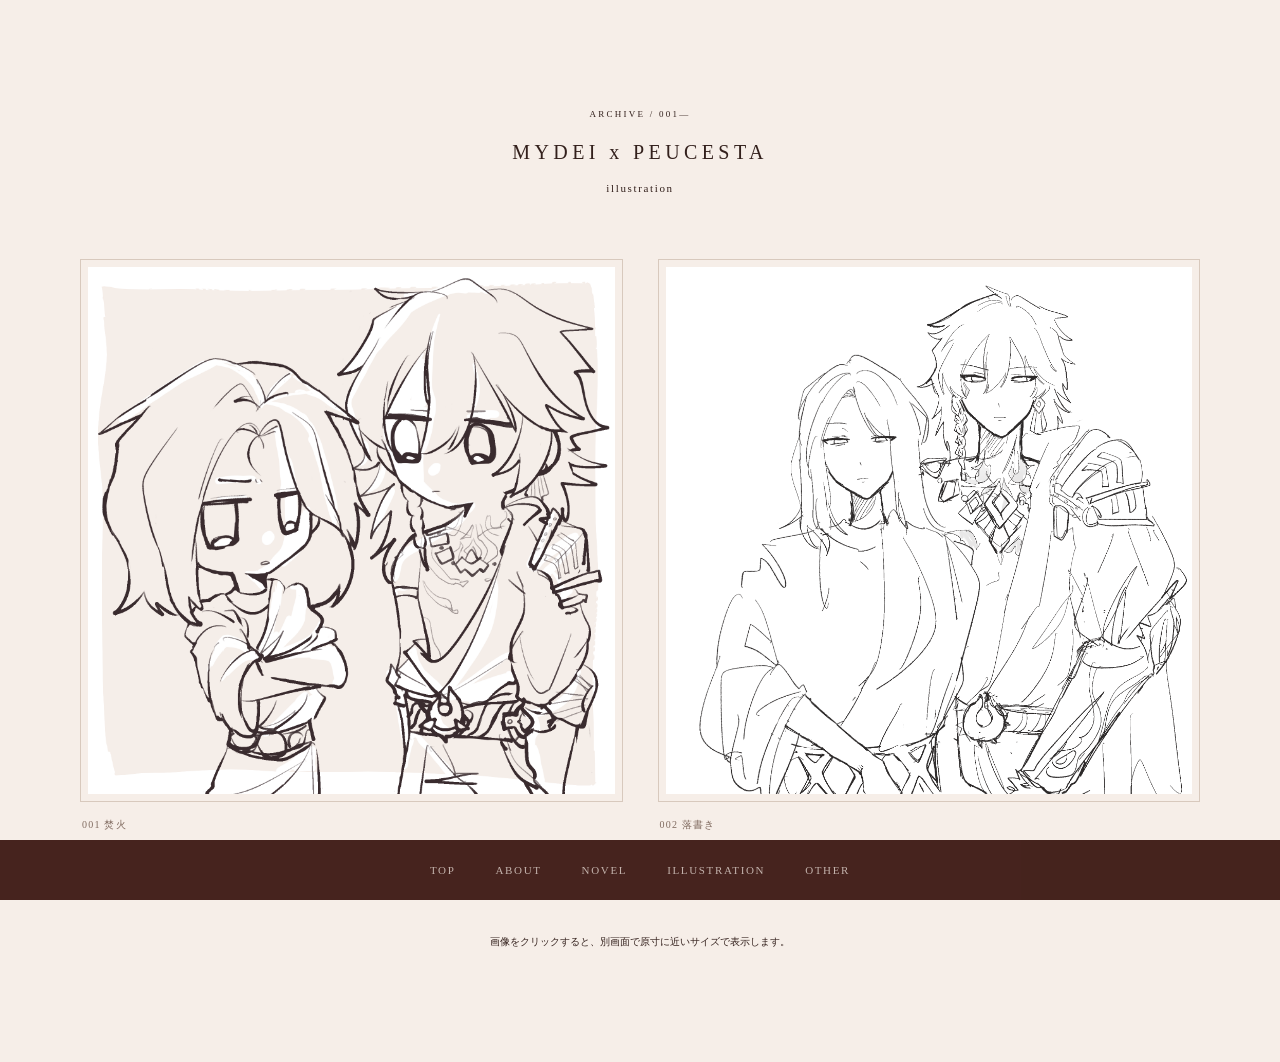
<file: illustration.html>
<!DOCTYPE html>
<html lang="ja">

<head>
    <meta charset="UTF-8">
    <title>ILLUSTRATION</title>
    <link rel="stylesheet" href="style.css">
</head>

<body>

<main class="gallery">

    <header class="gallery-header">
        <p class="gallery-subtitle">ARCHIVE / 001—</p>
        <h1>MYDEI x PEUCESTA</h1>
        <p class="gallery-description"> illustration</p>
    </header>

    <section class="gallery-grid">

        <figure class="artwork">
            <a href="images/illust001.png" target="_blank">
                <img src="images/illust001.png" alt="イラスト001">
            </a>
            <figcaption>
                <span>001</span>
                <span>焚火</span>
            </figcaption>
        </figure>

        <figure class="artwork">
            <a href="images/illust002.png" target="_blank">
                <img src="images/illust002.png" alt="イラスト002">
            </a>
            <figcaption>
                <span>002</span>
                <span>落書き</span>
            </figcaption>
        </figure>


    </section>

    <p class="gallery-note">画像をクリックすると、別画面で原寸に近いサイズで表示します。</p>


</main>

</body>

<nav class="global-menu">
    <a href="index.html">TOP</a>
    <a href="about.html">ABOUT</a>
    <a href="text.html">NOVEL</a>
    <a href="illustration.html">ILLUSTRATION</a>
    <a href="log.html">OTHER</a>
</nav>

</html>
</file>
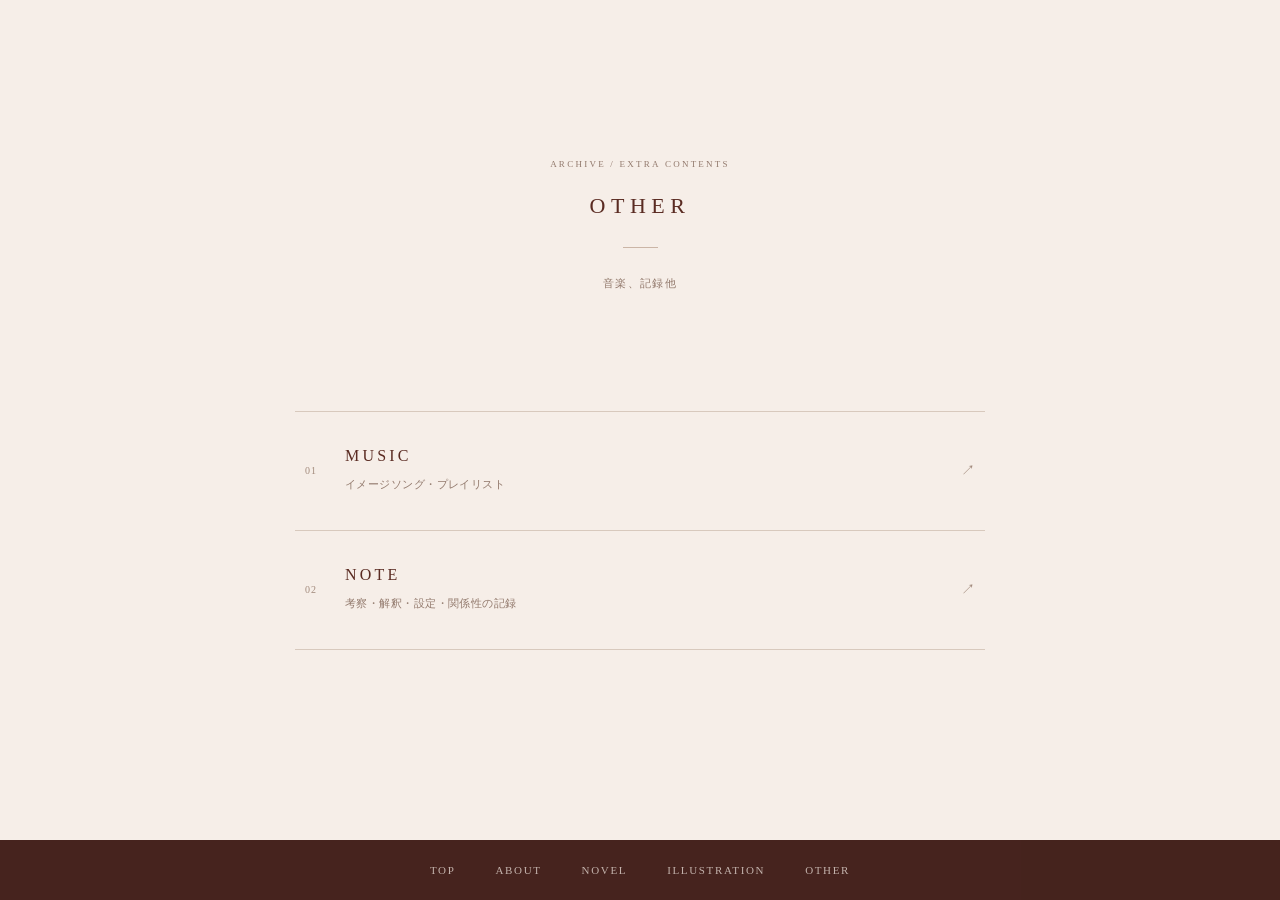
<file: log.html>
<!DOCTYPE html>
<html lang="ja">

<head>
    <meta charset="UTF-8">
    <meta name="viewport" content="width=device-width, initial-scale=1.0">
    <title>OTHER</title>
    <link rel="stylesheet" href="style.css">
</head>

<body>

<main class="other-page">

    <header class="other-header">
        <p class="other-subtitle">ARCHIVE / EXTRA CONTENTS</p>
        <h1>OTHER</h1>
        <div class="other-line"></div>
        <p class="other-description">
            音楽、記録他
        </p>
    </header>

    <section class="other-list">

        <a href="music.html" class="other-item">
            <span class="other-number">01</span>

            <div class="other-info">
                <h2>MUSIC</h2>
                <p>イメージソング・プレイリスト</p>
            </div>

            <span class="other-arrow">↗</span>
        </a>

        <a href="note.html" class="other-item">
            <span class="other-number">02</span>

            <div class="other-info">
                <h2>NOTE</h2>
                <p>考察・解釈・設定・関係性の記録</p>
            </div>

            <span class="other-arrow">↗</span>
        </a>

    </section>

<nav class="global-menu">
    <a href="index.html">TOP</a>
    <a href="about.html">ABOUT</a>
    <a href="text.html">NOVEL</a>
    <a href="illustration.html">ILLUSTRATION</a>
    <a href="log.html">OTHER</a>
</nav>


</main>

</body>
</html>
</file>
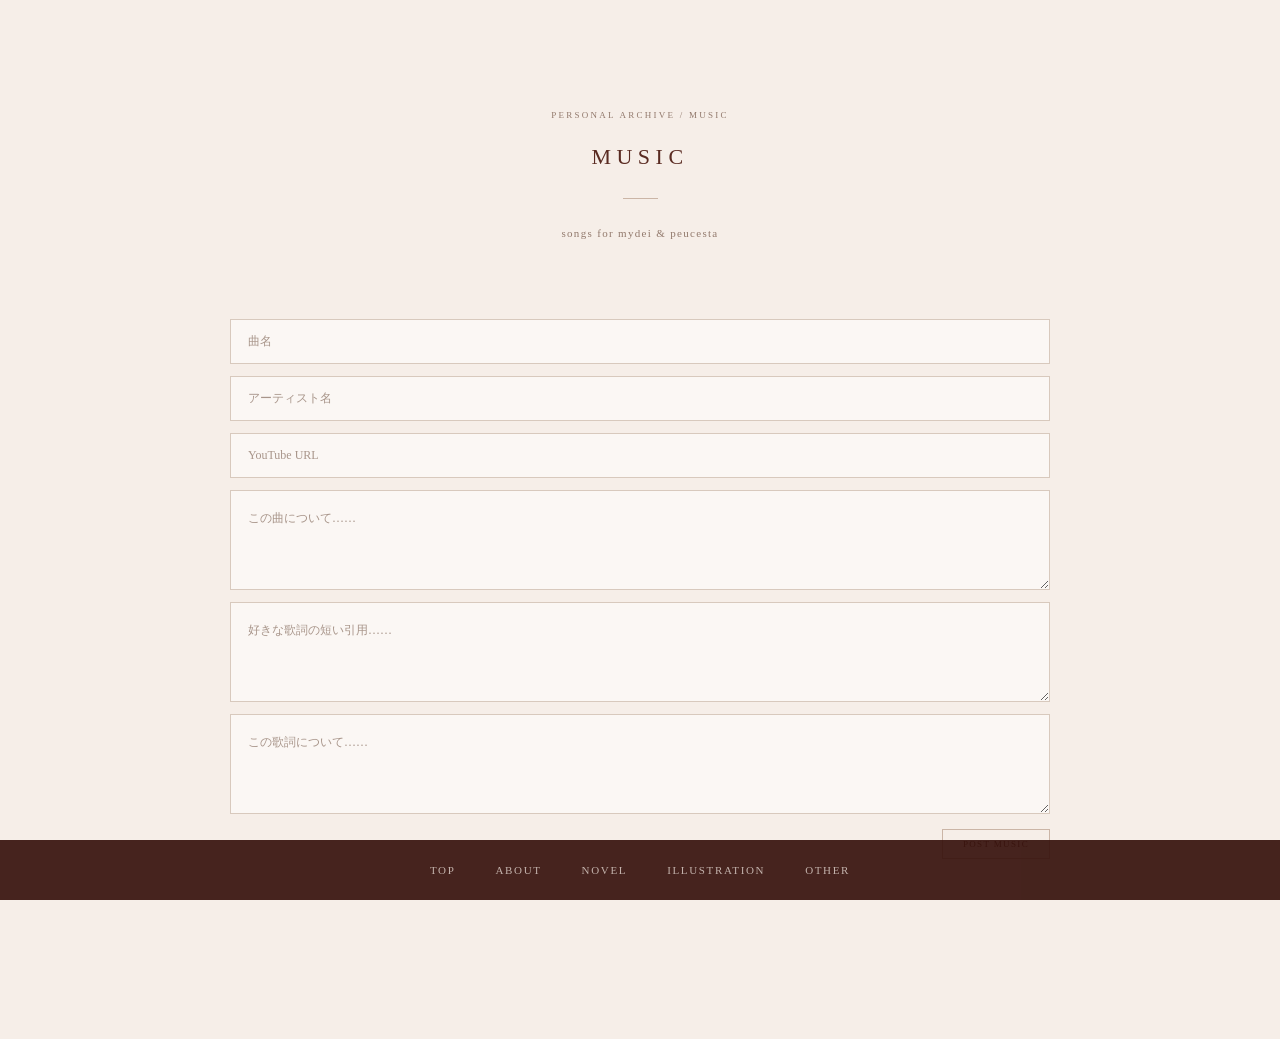
<file: music.html>
<!DOCTYPE html>
<html lang="ja">

<head>
    <meta charset="UTF-8">
    <meta name="viewport" content="width=device-width, initial-scale=1.0">
    <title>MUSIC</title>
    <link rel="stylesheet" href="style.css">
</head>

<body>

<main class="music-page">

    <header class="music-header">

        <p class="music-subtitle">
            PERSONAL ARCHIVE / MUSIC
        </p>

        <h1>MUSIC</h1>

        <div class="music-line"></div>

        <p class="music-description">
            songs for mydei & peucesta
        </p>

    </header>


    <!-- =====================
         曲の投稿フォーム
    ====================== -->

    <section class="music-form">

        <input
            type="text"
            id="musicTitle"
            placeholder="曲名"
        >

        <input
            type="text"
            id="musicArtist"
            placeholder="アーティスト名"
        >

        <input
            type="text"
            id="musicUrl"
            placeholder="YouTube URL"
        >

        <textarea
            id="musicComment"
            placeholder="この曲について……"
        ></textarea>

        <textarea
            id="musicLyric"
            placeholder="好きな歌詞の短い引用……"
        ></textarea>

        <textarea
            id="musicLyricComment"
            placeholder="この歌詞について……"
        ></textarea>

        <button type="button" onclick="addMusic()">
            POST MUSIC
        </button>

    </section>


    <!-- =====================
         曲一覧
    ====================== -->

    <section id="musicList" class="music-list">
    </section>


    <!-- 下部リンク -->

    <nav class="global-menu">
    <a href="index.html">TOP</a>
    <a href="about.html">ABOUT</a>
    <a href="text.html">NOVEL</a>
    <a href="illustration.html">ILLUSTRATION</a>
    <a href="log.html">OTHER</a>
</nav>

</main>


<script>

/* =========================
   YouTube IDを取得
========================= */

function getYoutubeId(url) {

    const match = url.match(
        /(?:youtube\.com\/watch\?v=|youtu\.be\/)([^&?/]+)/
    );

    if (match) {
        return match[1];
    }

    return "";
}


/* =========================
   曲を追加
========================= */

function addMusic() {

    const title =
        document.getElementById("musicTitle").value.trim();

    const artist =
        document.getElementById("musicArtist").value.trim();

    const url =
        document.getElementById("musicUrl").value.trim();

    const comment =
        document.getElementById("musicComment").value.trim();

    const lyric =
        document.getElementById("musicLyric").value.trim();

    const lyricComment =
        document.getElementById("musicLyricComment").value.trim();


    // 曲名とURLがない場合は投稿しない

    if (title === "" || url === "") {
        return;
    }


    const youtubeId = getYoutubeId(url);


    const musics =
        JSON.parse(localStorage.getItem("myMusic")) || [];


    musics.unshift({

        title: title,

        artist: artist,

        url: url,

        youtubeId: youtubeId,

        comment: comment,

        lyric: lyric,

        lyricComment: lyricComment

    });


    localStorage.setItem(
        "myMusic",
        JSON.stringify(musics)
    );


    // 入力欄を空にする

    document.getElementById("musicTitle").value = "";

    document.getElementById("musicArtist").value = "";

    document.getElementById("musicUrl").value = "";

    document.getElementById("musicComment").value = "";

    document.getElementById("musicLyric").value = "";

    document.getElementById("musicLyricComment").value = "";


    displayMusic();

}


/* =========================
   曲を表示
========================= */

function displayMusic() {

    const list =
        document.getElementById("musicList");


    const musics =
        JSON.parse(localStorage.getItem("myMusic")) || [];


    list.innerHTML = "";


    musics.forEach((music, index) => {

        const article =
            document.createElement("article");

        article.className = "music-entry";


        const number =
            String(musics.length - index).padStart(3, "0");


        let cover = "";


        if (music.youtubeId) {

            cover = `
                <a
                    class="music-cover"
                    href="${music.url}"
                    target="_blank"
                    rel="noopener noreferrer"
                >

                    <img
                        src="https://img.youtube.com/vi/${music.youtubeId}/hqdefault.jpg"
                        alt="${music.title}"
                    >

                    <span class="music-play">
                        LISTEN ↗
                    </span>

                </a>
            `;

        }


        article.innerHTML = `

            <p class="music-number">
                MUSIC / ${number}
            </p>

            ${cover}

            <div class="music-details">

                <p class="music-category">
                    IMAGE SONG
                </p>

                <h2>
                    ${music.title}
                </h2>

                <p class="music-artist">
                    ${music.artist}
                </p>

                <p class="music-impression">
                    ${music.comment.replace(/\n/g, "<br>")}
                </p>


                ${
                    music.lyric
                    ? `
                    <div class="lyric-box">

                        <p class="lyric-label">
                            LYRIC / QUOTE
                        </p>

                        <blockquote class="lyric-quote">
                            ${music.lyric.replace(/\n/g, "<br>")}
                        </blockquote>

                        <p class="lyric-comment">
                            ${music.lyricComment.replace(/\n/g, "<br>")}
                        </p>

                    </div>
                    `
                    : ""
                }


                <a
                    class="music-listen"
                    href="${music.url}"
                    target="_blank"
                    rel="noopener noreferrer"
                >
                    WATCH ON YOUTUBE ↗
                </a>

	<button
            class="music-delete"
            onclick="deleteMusic(${index})">
            DELETE
        </button>

            </div>

        `;


        list.appendChild(article);

    });

}


/* 曲を削除 */

function deleteMusic(index) {

    const musics =
        JSON.parse(localStorage.getItem("myMusic")) || [];

    musics.splice(index, 1);

    localStorage.setItem(
        "myMusic",
        JSON.stringify(musics)
    );

    displayMusic();
}



/* ページを開いたとき */

displayMusic();

</script>

</body>
</html>
</file>
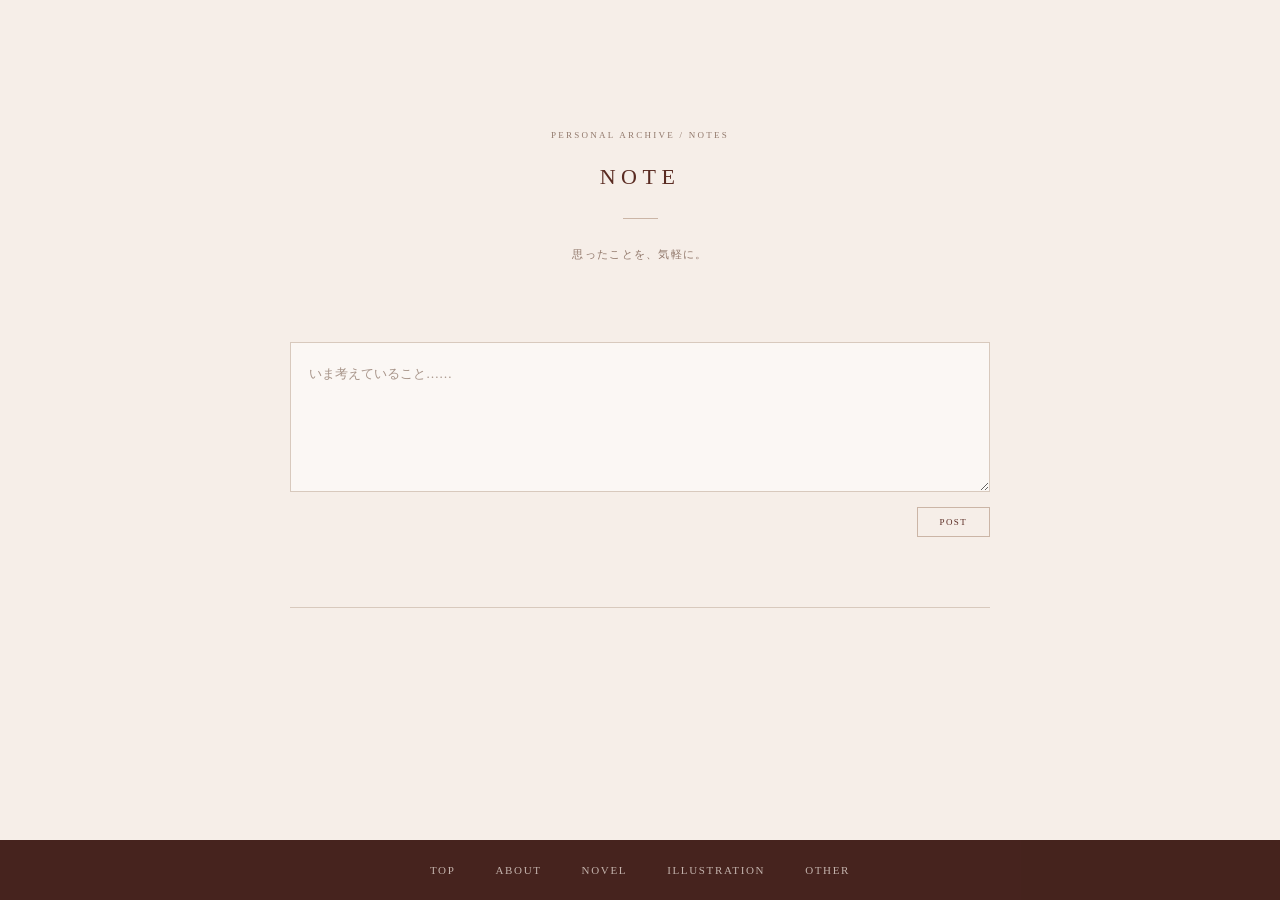
<file: note.html>
<!DOCTYPE html>
<html lang="ja">

<head>
    <meta charset="UTF-8">
    <meta name="viewport" content="width=device-width, initial-scale=1.0">
    <title>NOTE</title>
    <link rel="stylesheet" href="style.css">
</head>

<body>

<main class="note-page">

    <header class="note-header">

        <p class="note-subtitle">
            PERSONAL ARCHIVE / NOTES
        </p>

        <h1>NOTE</h1>

        <div class="note-line"></div>

        <p class="note-description">
            思ったことを、気軽に。
        </p>

    </header>


    <!-- 投稿フォーム -->

    <section class="note-form">

        <textarea
            id="noteInput"
            placeholder="いま考えていること……"
        ></textarea>

        <button type="button" onclick="addNote()">
            POST
        </button>

    </section>


    <!-- 投稿一覧 -->

    <section id="noteList" class="note-list">
    </section>


    <!-- 下部メニュー -->

    <nav class="global-menu">
    <a href="index.html">TOP</a>
    <a href="about.html">ABOUT</a>
    <a href="text.html">NOVEL</a>
    <a href="illustration.html">ILLUSTRATION</a>
    <a href="log.html">OTHER</a>
</nav>


</main>


<script>

function addNote() {

    const input = document.getElementById("noteInput");

    const text = input.value.trim();

    // 空欄なら投稿しない
    if (text === "") {
        return;
    }


    // 保存されている投稿を取得
    const notes =
        JSON.parse(localStorage.getItem("myNotes")) || [];


    // 今日の日付
    const now = new Date();

    const date =
        now.getFullYear() + "." +
        String(now.getMonth() + 1).padStart(2, "0") + "." +
        String(now.getDate()).padStart(2, "0");


    // 新しい投稿を一番上に追加
    notes.unshift({

        date: date,

        text: text

    });


    // 保存
    localStorage.setItem(
        "myNotes",
        JSON.stringify(notes)
    );


    // 入力欄を空にする
    input.value = "";


    // 投稿を表示
    displayNotes();

}


function displayNotes() {

    const list =
        document.getElementById("noteList");

    const notes =
        JSON.parse(localStorage.getItem("myNotes")) || [];

    list.innerHTML = "";

    notes.forEach((note, index) => {

        const article =
            document.createElement("article");

        article.className = "note-post";

        article.innerHTML = `
            <div class="note-post-date">
                ${note.date}
            </div>

            <div class="note-post-text">
                ${note.text.replace(/\n/g, "<br>")}
            </div>

            <button
                class="note-delete"
                onclick="deleteNote(${index})">
                DELETE
            </button>
        `;

        list.appendChild(article);

    });

}

// ページを開いたときに保存済み投稿を表示
displayNotes();

function deleteNote(index) {

    const notes =
        JSON.parse(localStorage.getItem("myNotes")) || [];

    notes.splice(index, 1);

    localStorage.setItem(
        "myNotes",
        JSON.stringify(notes)
    );

    displayNotes();
}

</script>

</body>
</html>
</file>
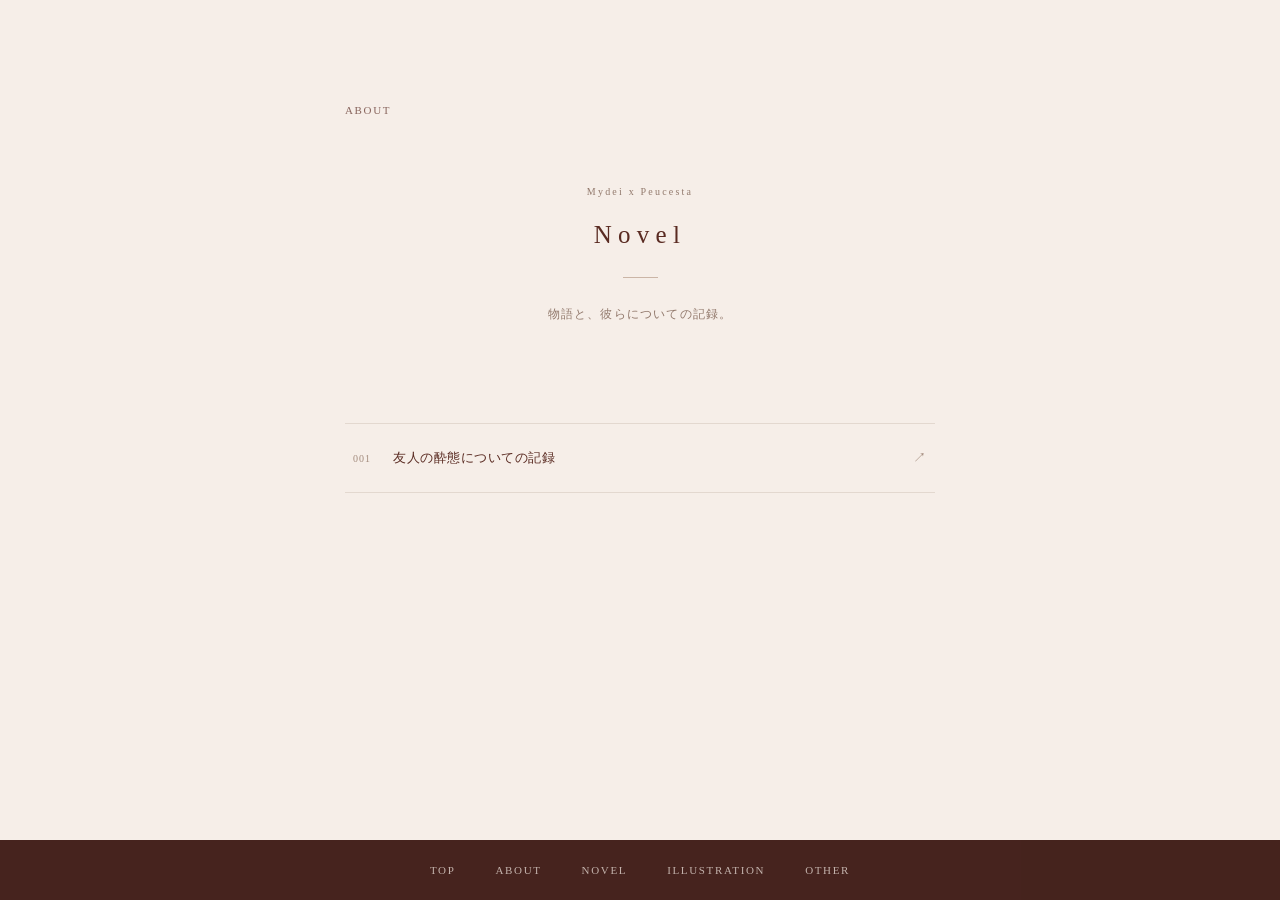
<file: text.html>
<!DOCTYPE html>
<html lang="ja">

<head>
<main class="text-list">

    <a href="about.html" class="page-link">ABOUT</a>
    <meta charset="UTF-8">
    <title>NOVEL</title>
    <link rel="stylesheet" href="style.css">
</head>

<body>


<header class="text-header">

    <p class="text-kicker">Mydei x Peucesta</p>

    <h1>Novel</h1>

    <div class="text-line"></div>

    <p class="text-description">
        物語と、彼らについての記録。
    </p>

</header>

<ul class="text-works">

    <li>
        <a href="texts/001.html" class="work-link">
            <span class="work-number">001</span>

            <span class="work-title">
                友人の酔態についての記録
            </span>

            <span class="work-arrow">↗</span>
        </a>
    </li>

</ul>


</body>

<nav class="global-menu">
    <a href="index.html">TOP</a>
    <a href="about.html">ABOUT</a>
    <a href="text.html">NOVEL</a>
    <a href="illustration.html">ILLUSTRATION</a>
    <a href="log.html">OTHER</a>
</nav>

</html>
</file>
<file: style.css>
/* =========================
   全体
========================= */

* {
    box-sizing: border-box;
}

html,
body {
    margin: 0;
    padding: 0;
}

body {
    color: #33201c;
    background: #f6eee8;
    font-family: "Yu Mincho", "Hiragino Mincho ProN", serif;
}


/* =========================
   TOP PAGE
========================= */

.home {
    width: 100vw;
    height: 100vh;

    position: relative;

    display: flex;
    justify-content: center;
    align-items: center;

    background: #913A24;

    overflow: hidden;
}


/* 中央のイラスト */

.main-image {
    width: min(500px, 70vw);
    max-height: 75vh;

    object-fit: contain;

    display: block;
}


/* =========================
   TOP 下から出てくるメニュー
========================= */

.menu {
    position: fixed;

    left: 0;
    bottom: 0;

    width: 100%;

    padding: 30px;

    display: flex;
    justify-content: center;
    gap: 60px;

    background: rgba(55, 18, 12, 0.92);

    transform: translateY(100%);

    transition: transform 0.5s ease;

    z-index: 100;
}


/* マウスを画面下に持っていくと表示 */

body:hover .menu {
    transform: translateY(0);
}


/* メニューの文字 */

.menu a {
    color: #f8eee8;

    text-decoration: none;

    font-family: Arial, sans-serif;
    font-size: 11px;

    letter-spacing: 0.2em;

    opacity: 0.75;

    transition: opacity 0.2s ease;
}


/* マウスを乗せた項目 */

.menu a:hover {
    opacity: 1;
}


/* =========================
   TEXT 一覧ページ
========================= */

.text-list {
    max-width: 650px;
    margin: 0 auto;
    padding: 100px 30px 140px;
}


/* ABOUTへのリンク */

.text-list > .page-link {
    display: inline-block;
    margin-bottom: 70px;

    font-size: 11px;
    letter-spacing: 0.15em;

    color: #5a2b22;
    text-decoration: none;

    opacity: 0.7;
}


/* ページタイトル */

.text-list h1 {
    text-align: center;

    font-size: 24px;
    font-weight: normal;

    letter-spacing: 0.15em;

    margin: 0 0 100px;
}


/* 作品一覧 */

.text-list ul {
    list-style: none;

    margin: 0;
    padding: 0;
}

.text-list li {
    margin-bottom: 30px;
}

.text-list li a {
    color: #5a2b22;

    text-decoration: none;

    font-size: 14px;
    letter-spacing: 0.04em;

    transition: opacity 0.2s ease;
}

.text-list a:hover {
    opacity: 0.5;
}


/* 小説本文の改行 */

.novel-text {
    white-space: pre-wrap;
}


/* TEXT header */

.text-header {
    text-align: center;
    margin-bottom: 100px;
}

.text-kicker {
    margin: 0 0 24px;

    color: #92796c;

    font-size: 10px;
    letter-spacing: 0.22em;
}

.text-header h1 {
    margin: 0;

    font-size: 25px;
    font-weight: normal;

    letter-spacing: 0.25em;

    color: #5a2b22;
}

.text-line {
    width: 35px;
    height: 1px;

    background: #cbb5a6;

    margin: 28px auto;
}

.text-description {
    text-align: center;

    font-size: 12px;
    letter-spacing: 0.1em;

    color: #92796c;
}


/* Works list */

.text-works {
    list-style: none;

    margin: 0;
    padding: 0;
}

.text-works li {
    border-bottom: 1px solid #e3d8cf;
}

.text-works li:first-child {
    border-top: 1px solid #e3d8cf;
}

.work-link {
    display: flex;
    align-items: center;

    gap: 22px;

    padding: 25px 8px;

    color: #5a2b22;
    text-decoration: none;

    transition: opacity 0.25s ease;
}

.work-number {
    font-size: 10px;
    letter-spacing: 0.1em;

    color: #a28a7c;
}

.work-title {
    flex: 1;

    font-size: 13px;
    letter-spacing: 0.04em;
}

.work-arrow {
    font-size: 13px;

    color: #a28a7c;

    transition: transform 0.25s ease;
}

.work-link:hover {
    opacity: 0.65;
}

.work-link:hover .work-arrow {
    transform: translate(3px, -3px);
}


/* =========================
   ABOUT
========================= */

.about {
    max-width: 680px;

    margin: 0 auto;

    padding: 140px 30px;
}

.about h1 {
    text-align: center;

    font-size: 24px;
    font-weight: normal;

    letter-spacing: 0.15em;

    margin: 0 0 100px;
}

.about-text {
    max-width: 500px;

    margin: 0 auto;

    text-align: center;

    font-size: 15px;
    line-height: 2.4;

    letter-spacing: 0.03em;

    white-space: pre-wrap;
}

.about-menu {
    margin-top: 100px;

    display: flex;
    justify-content: center;

    gap: 50px;
}

.about-menu a {
    color: #5a2b22;

    text-decoration: none;

    font-size: 12px;
    letter-spacing: 0.15em;

    opacity: 0.7;

    transition: opacity 0.2s ease;
}

.about-menu a:hover {
    opacity: 1;
}


/* =========================
   各メニュー選択ボタン
========================= */

.global-menu {
    position: fixed;

    bottom: 0;
    left: 0;

    width: 100%;

    padding: 24px 20px;

    display: flex;
    justify-content: center;

    gap: 40px;

    background: rgba(55, 18, 12, 0.92);

    z-index: 100;
}

.global-menu a {
    color: #f8eee8;

    text-decoration: none;

    font-size: 11px;

    letter-spacing: 0.15em;

    opacity: 0.7;

    transition: opacity 0.2s ease;
}

.global-menu a:hover {
    opacity: 1;
}


/* =========================
   小説・テキスト本文
========================= */

.novel {
    max-width: 680px;

    margin: 0 auto;

    padding: 140px 30px;
}

.novel h1 {
    text-align: center;

    font-size: 24px;
    font-weight: normal;

    letter-spacing: 0.15em;

    margin: 0 0 100px;
}


/* 本文 */

.novel-text {
    font-size: 15px;

    line-height: 2.4;

    letter-spacing: 0.03em;

    white-space: pre-wrap;
}


/* =========================
   一覧から概要に行くボタン
========================= */

.page-link {
    display: inline-block;

    margin-bottom: 60px;

    color: #5a2b22;

    text-decoration: none;

    font-size: 12px;

    letter-spacing: 0.1em;

    opacity: 0.7;
}

.page-link:hover {
    opacity: 1;
}


/* =========================
   本文から一覧戻るボタン
========================= */

.back {
    display: inline-block;

    margin-bottom: 80px;

    color: #5a2b22;

    text-decoration: none;

    font-size: 12px;

    letter-spacing: 0.1em;

    opacity: 0.7;

    transition: opacity 0.2s ease;
}

.back:hover {
    opacity: 1;
}


/* =========================
   ILLUSTRATION
========================= */

.gallery {
    width: 100%;
    max-width: 1200px;

    margin: 0 auto;

    padding: 100px 40px;

    box-sizing: border-box;
}


/* タイトル周り */

.gallery-header {
    text-align: center;

    margin: 0 auto 65px;
}

.gallery-subtitle {
    font-size: 9px;

    letter-spacing: 0.25em;

    margin-bottom: 22px;
}

.gallery-header h1 {
    font-size: 20px;

    letter-spacing: 0.22em;

    font-weight: normal;
}

.gallery-description {
    margin-top: 18px;

    font-size: 11px;

    letter-spacing: 0.15em;
}


/* 作品一覧 */

.gallery-grid {
    display: grid;

    grid-template-columns: repeat(2, minmax(0, 1fr));

    gap: 65px 35px;

    width: 100%;
}

.artwork {
    min-width: 0;

    margin: 0;
}


/* 細いフレーム */

.artwork a {
    display: block;

    padding: 7px;

    border: 1px solid #d8c9bd;

    background: transparent;

    overflow: hidden;
}

.artwork img {
    display: block;

    width: 100%;
    height: auto;

    transition: opacity 0.35s ease;
}

.artwork a:hover img {
    opacity: 0.75;
}


/* キャプション */

.artwork figcaption {
    padding: 16px 2px 0;

    font-size: 10px;

    letter-spacing: 0.12em;

    color: #806b60;
}


/* 説明文 */

.gallery-note {
    margin-top: 100px;

    font-size: 10px;

    text-align: center;

    line-height: 2;
}


/* 下部ナビゲーション */

.gallery-links {
    display: flex;

    justify-content: center;

    flex-wrap: wrap;

    margin-top: 80px;

    padding-top: 25px;

    border-top: 1px solid #e2d8d0;

    gap: 40px;
}


/* =========================
   OTHER
========================= */

.other-page {
    max-width: 760px;

    margin: 0 auto;

    padding: 150px 35px 100px;
}

.other-header {
    text-align: center;

    margin-bottom: 120px;
}

.other-subtitle {
    color: #92796c;

    font-size: 9px;

    letter-spacing: 0.25em;

    margin-bottom: 24px;
}

.other-header h1 {
    color: #5a2b22;

    font-size: 22px;

    font-weight: normal;

    letter-spacing: 0.25em;

    margin: 0;
}

.other-line {
    width: 35px;
    height: 1px;

    background: #cbb5a6;

    margin: 28px auto;
}

.other-description {
    color: #92796c;

    font-size: 11px;

    letter-spacing: 0.12em;
}

.other-list {
    border-top: 1px solid #d8c9bd;
}

.other-item {
    display: flex;

    align-items: center;

    gap: 28px;

    padding: 35px 10px;

    border-bottom: 1px solid #d8c9bd;

    color: #5a2b22;

    text-decoration: none;

    transition: opacity 0.25s ease;
}

.other-item:hover {
    opacity: 0.6;
}

.other-number {
    color: #a28a7c;

    font-size: 10px;

    letter-spacing: 0.1em;
}

.other-info {
    flex: 1;

    min-width: 0;
}

.other-info h2 {
    font-size: 16px;

    font-weight: normal;

    letter-spacing: 0.2em;

    margin: 0 0 10px;
}

.other-info p {
    color: #92796c;

    font-size: 11px;

    letter-spacing: 0.04em;

    margin: 0;

    line-height: 1.8;
}

.other-arrow {
    color: #a28a7c;

    font-size: 14px;

    transition: transform 0.25s ease;
}

.other-item:hover .other-arrow {
    transform: translate(3px, -3px);
}

.other-links {
    display: flex;

    justify-content: center;

    flex-wrap: wrap;

    gap: 35px;

    margin-top: 100px;

    padding-top: 28px;

    border-top: 1px solid #d8c9bd;
}

.other-links a {
    color: #5a2b22;

    font-size: 10px;

    letter-spacing: 0.12em;

    text-decoration: none;

    opacity: 0.7;
}

.other-links a:hover {
    opacity: 1;
}


/* =========================
   MUSIC
========================= */

.music-page {
    width: 100%;

    max-width: 900px;

    margin: 0 auto;

    padding: 110px 40px 100px;

    box-sizing: border-box;
}


/* HEADER */

.music-header {
    text-align: center;

    margin-bottom: 80px;
}

.music-subtitle {
    margin: 0 0 24px;

    color: #92796c;

    font-size: 9px;

    letter-spacing: 0.25em;
}

.music-header h1 {
    margin: 0;

    color: #5a2b22;

    font-size: 22px;

    font-weight: normal;

    letter-spacing: 0.25em;
}

.music-line {
    width: 35px;
    height: 1px;

    margin: 28px auto;

    background: #cbb5a6;
}

.music-description {
    margin: 0;

    color: #92796c;

    font-size: 11px;

    letter-spacing: 0.12em;
}


/* 投稿フォーム */

.music-form {
    width: 100%;

    margin-bottom: 80px;
}


/* 入力欄 */

.music-form input,
.music-form textarea {
    display: block;

    width: 100%;

    box-sizing: border-box;

    margin-bottom: 12px;

    padding: 15px 17px;

    border: 1px solid #d8c9bd;

    border-radius: 0;

    background: #fbf7f4;

    color: #5a2b22;

    font-family: inherit;

    font-size: 12px;

    outline: none;
}

.music-form input {
    height: 45px;
}

.music-form textarea {
    min-height: 100px;

    line-height: 2;

    resize: vertical;
}

.music-form input:focus,
.music-form textarea:focus {
    border-color: #a99589;
}

.music-form input::placeholder,
.music-form textarea::placeholder {
    color: #a8958a;
}


/* POST MUSIC */

.music-form button {
    display: block;

    margin: 15px 0 0 auto;

    padding: 9px 20px;

    border: 1px solid #cbb5a6;

    border-radius: 0;

    background: transparent;

    color: #5a2b22;

    font-family: inherit;

    font-size: 9px;

    letter-spacing: 0.15em;

    cursor: pointer;

    transition:
        opacity 0.2s ease,
        background 0.2s ease;
}

.music-form button:hover {
    opacity: 0.6;

    background: #f1e8e2;
}


/* 曲一覧 */

.music-list {
    display: flex;

    flex-direction: column;

    gap: 90px;
}


/* 曲 */

.music-entry {
    width: 100%;

    border-top: 1px solid #d8c9bd;

    padding-top: 28px;
}

.music-number {
    margin: 0 0 18px;

    color: #a28a7c;

    font-size: 9px;

    letter-spacing: 0.2em;
}


/* YouTube画像 */

.music-cover {
    display: block;

    position: relative;

    width: 100%;

    aspect-ratio: 16 / 9;

    overflow: hidden;

    box-sizing: border-box;

    padding: 6px;

    border: 1px solid #d8c9bd;
}

.music-cover img {
    display: block;

    width: 100%;
    height: 100%;

    object-fit: cover;

    transition: opacity 0.3s ease;
}

.music-cover:hover img {
    opacity: 0.75;
}

.music-play {
    position: absolute;

    right: 16px;
    bottom: 16px;

    padding: 9px 13px;

    background: rgba(246, 238, 232, 0.92);

    color: #5a2b22;

    font-size: 9px;

    letter-spacing: 0.12em;
}


/* 曲情報 */

.music-details {
    padding: 25px 8px 0;

    min-width: 0;
}

.music-category {
    margin: 0 0 12px;

    color: #a28a7c;

    font-size: 9px;

    letter-spacing: 0.2em;
}

.music-details h2 {
    margin: 0 0 8px;

    color: #5a2b22;

    font-size: 19px;

    font-weight: normal;

    letter-spacing: 0.08em;

    overflow-wrap: anywhere;
}

.music-artist {
    margin: 0 0 25px;

    color: #92796c;

    font-size: 11px;

    letter-spacing: 0.05em;

    overflow-wrap: anywhere;
}

.music-impression {
    max-width: 650px;

    margin: 0 0 30px;

    color: #5a2b22;

    font-size: 12px;

    line-height: 2.4;

    overflow-wrap: anywhere;
}


/* 歌詞 */

.lyric-box {
    margin: 30px 0;

    padding: 5px 0 5px 22px;

    border-left: 1px solid #cbb5a6;

    min-width: 0;
}

.lyric-label {
    margin: 0 0 18px;

    color: #a28a7c;

    font-size: 9px;

    letter-spacing: 0.2em;
}

.lyric-quote {
    margin: 0 0 18px;

    color: #5a2b22;

    font-family: serif;

    font-size: 15px;

    line-height: 2;

    overflow-wrap: anywhere;
}

.lyric-comment {
    margin: 0;

    color: #806b60;

    font-size: 11px;

    line-height: 2.2;

    overflow-wrap: anywhere;
}


/* YouTubeリンク */

.music-listen {
    display: inline-block;

    max-width: 100%;

    padding-bottom: 7px;

    border-bottom: 1px solid #cbb5a6;

    color: #5a2b22;

    font-size: 9px;

    letter-spacing: 0.15em;

    text-decoration: none;

    overflow-wrap: anywhere;
}

.music-listen:hover {
    opacity: 0.6;
}


/* 削除 */

.music-delete {
    display: block;

    margin-top: 20px;

    padding: 5px 0;

    border: none;

    border-bottom: 1px solid #d8c9bd;

    background: transparent;

    color: #a28a7c;

    font-family: inherit;

    font-size: 8px;

    letter-spacing: 0.12em;

    cursor: pointer;

    opacity: 0.6;
}

.music-delete:hover {
    opacity: 1;
}


/* 下部リンク */

.music-links {
    display: flex;

    justify-content: center;

    flex-wrap: wrap;

    gap: 35px;

    margin-top: 110px;

    padding-top: 28px;

    border-top: 1px solid #e2d8d0;
}

.music-links a {
    color: #5a2b22;

    font-size: 10px;

    letter-spacing: 0.12em;

    text-decoration: none;

    opacity: 0.7;
}

.music-links a:hover {
    opacity: 1;
}


/* =========================
   NOTE
========================= */

.note-page {
    width: 100%;

    max-width: 780px;

    margin: 0 auto;

    padding: 130px 40px 100px;

    box-sizing: border-box;
}


/* NOTE HEADER */

.note-header {
    text-align: center;

    margin-bottom: 80px;
}

.note-subtitle {
    margin: 0 0 24px;

    color: #92796c;

    font-size: 9px;

    letter-spacing: 0.25em;
}

.note-header h1 {
    margin: 0;

    color: #5a2b22;

    font-size: 22px;

    font-weight: normal;

    letter-spacing: 0.25em;
}

.note-line {
    width: 35px;
    height: 1px;

    margin: 28px auto;

    background: #cbb5a6;
}

.note-description {
    margin: 0;

    color: #92796c;

    font-size: 11px;

    letter-spacing: 0.12em;
}


/* POST FORM */

.note-form {
    width: 100%;

    margin-bottom: 70px;
}


/* 入力欄 */

.note-form textarea {
    display: block;

    width: 100%;

    min-height: 150px;

    box-sizing: border-box;

    padding: 18px;

    border: 1px solid #d8c9bd;

    border-radius: 0;

    background: #fbf7f4;

    color: #5a2b22;

    font-family: inherit;

    font-size: 13px;

    line-height: 2;

    resize: vertical;

    outline: none;

    transition: border-color 0.2s ease;
}

.note-form textarea:focus {
    border-color: #a99589;
}

.note-form textarea::placeholder {
    color: #a8958a;
}


/* POSTボタン */

.note-form button {
    display: block;

    margin: 15px 0 0 auto;

    padding: 9px 22px;

    border: 1px solid #cbb5a6;

    border-radius: 0;

    background: transparent;

    color: #5a2b22;

    font-family: inherit;

    font-size: 9px;

    letter-spacing: 0.15em;

    cursor: pointer;

    transition:
        opacity 0.2s ease,
        background 0.2s ease;
}

.note-form button:hover {
    opacity: 0.6;

    background: #f1e8e2;
}


/* POST LIST */

.note-list {
    width: 100%;

    border-top: 1px solid #d8c9bd;
}


/* POST */

.note-post {
    width: 100%;

    box-sizing: border-box;

    padding: 32px 10px 38px;

    border-bottom: 1px solid #d8c9bd;
}


/* 日付 */

.note-post-date {
    margin: 0 0 18px;

    color: #a28a7c;

    font-size: 9px;

    letter-spacing: 0.15em;
}


/* 本文 */

.note-post-text {
    margin: 0;

    color: #5a2b22;

    font-size: 13px;

    line-height: 2.4;

    letter-spacing: 0.03em;

    word-break: break-word;
}


/* 削除 */

.note-delete {
    margin-top: 20px;

    padding: 5px 0;

    border: none;

    border-bottom: 1px solid #d8c9bd;

    background: transparent;

    color: #a28a7c;

    font-family: inherit;

    font-size: 8px;

    letter-spacing: 0.12em;

    cursor: pointer;

    opacity: 0.6;
}

.note-delete:hover {
    opacity: 1;
}


/* 下部リンク */

.note-links {
    display: flex;

    justify-content: center;

    align-items: center;

    flex-wrap: wrap;

    gap: 35px;

    margin-top: 100px;

    padding-top: 28px;

    border-top: 1px solid #e2d8d0;
}

.note-links a {
    color: #5a2b22;

    font-size: 10px;

    letter-spacing: 0.12em;

    text-decoration: none;

    opacity: 0.7;

    transition: opacity 0.2s ease;
}

.note-links a:hover {
    opacity: 1;
}


/* =========================
   スマートフォン
========================= */

@media (max-width: 600px) {


    /* -------------------------
       TOP
    ------------------------- */

    .main-image {
        width: 80vw;

        max-height: 65vh;
    }

    .menu {
        gap: 18px;

        padding: 20px 12px;

        flex-wrap: wrap;
    }

    .menu a {
        font-size: 9px;

        letter-spacing: 0.12em;
    }


    /* -------------------------
       TEXT
    ------------------------- */

    .text-list {
        padding: 80px 20px 120px;
    }

    .text-header {
        margin-bottom: 70px;
    }

    .text-header h1 {
        font-size: 22px;
    }

    .text-description {
        font-size: 10px;
    }

    .work-link {
        gap: 14px;

        padding: 22px 4px;
    }

    .work-title {
        font-size: 12px;

        line-height: 1.8;

        overflow-wrap: anywhere;
    }

    .work-arrow {
        flex-shrink: 0;
    }


    /* -------------------------
       ABOUT
    ------------------------- */

    .about {
        padding: 100px 22px 100px;
    }

    .about h1 {
        font-size: 21px;

        margin-bottom: 70px;
    }

    .about-text {
        font-size: 13px;

        line-height: 2.5;
    }

    .about-menu {
        gap: 25px;

        flex-wrap: wrap;
    }


    /* -------------------------
       GLOBAL MENU
    ------------------------- */

    .global-menu {
        padding: 15px 12px;

        gap: 14px 18px;

        flex-wrap: wrap;

        line-height: 1.2;
    }

    .global-menu a {
        font-size: 9px;

        letter-spacing: 0.1em;

        white-space: nowrap;
    }


    /* -------------------------
       NOVEL
    ------------------------- */

    .novel {
        padding: 90px 22px 100px;
    }

    .novel h1 {
        font-size: 21px;

        margin-bottom: 70px;
    }

    .novel-text {
        font-size: 14px;

        line-height: 2.3;

        overflow-wrap: anywhere;
    }


    /* -------------------------
       ILLUSTRATION
    ------------------------- */

    .gallery {
        padding: 75px 22px 90px;
    }

    .gallery-header {
        margin-bottom: 60px;
    }

    .gallery-header h1 {
        font-size: 18px;

        line-height: 1.7;

        overflow-wrap: anywhere;
    }

    .gallery-grid {
        grid-template-columns: 1fr;

        gap: 45px;
    }

    .gallery-links {
        gap: 22px;

        margin-top: 70px;
    }


    /* -------------------------
       OTHER
    ------------------------- */

    .other-page {
        padding: 100px 22px 90px;
    }

    .other-header {
        margin-bottom: 80px;
    }

    .other-header h1 {
        font-size: 21px;
    }

    .other-item {
        gap: 16px;

        padding: 28px 4px;
    }

    .other-info {
        min-width: 0;
    }

    .other-info h2 {
        font-size: 15px;
    }

    .other-info p {
        font-size: 10px;

        line-height: 1.8;

        overflow-wrap: anywhere;
    }

    .other-number {
        flex-shrink: 0;
    }

    .other-arrow {
        flex-shrink: 0;
    }

    .other-links {
        gap: 20px;

        margin-top: 75px;
    }

   .global-menu {
    position: fixed;

    bottom: 0;
    left: 0;

    width: 100%;

    padding: 24px 20px;

    display: flex;
    justify-content: center;

    gap: 40px;

    background: rgba(55, 18, 12, 0.92);

    z-index: 100;
}

.global-menu a {
    color: #f8eee8;

    text-decoration: none;

    font-size: 11px;

    letter-spacing: 0.15em;

    opacity: 0.7;

    transition: opacity 0.2s ease;
}

.global-menu a:hover {
    opacity: 1;
}

    /* -------------------------
       MUSIC
    ------------------------- */

    .music-page {
        width: 100%;

        padding: 80px 18px 90px;
    }

    .music-header {
        margin-bottom: 55px;
    }

    .music-header h1 {
        font-size: 20px;
    }

    .music-description {
        font-size: 10px;
    }

    .music-form {
        width: 100%;

        margin-bottom: 55px;
    }

    .music-form input,
    .music-form textarea {
        width: 100%;

        font-size: 12px;

        padding: 13px 14px;
    }

    .music-form input {
        height: 43px;
    }

    .music-form textarea {
        min-height: 90px;
    }

    .music-form button {
        padding: 8px 18px;
    }

    .music-list {
        width: 100%;

        gap: 60px;
    }

    .music-entry {
        width: 100%;

        min-width: 0;
    }

    .music-number {
        font-size: 8px;
    }

    .music-cover {
        width: 100%;

        padding: 5px;
    }

    .music-play {
        right: 12px;

        bottom: 12px;

        padding: 7px 10px;

        font-size: 8px;
    }

    .music-details {
        width: 100%;

        padding: 20px 2px 0;

        min-width: 0;
    }

    .music-category {
        font-size: 8px;
    }

    .music-details h2 {
        font-size: 17px;

        line-height: 1.6;

        overflow-wrap: anywhere;
    }

    .music-artist {
        font-size: 10px;

        overflow-wrap: anywhere;
    }

    .music-impression {
        font-size: 12px;

        line-height: 2.2;

        overflow-wrap: anywhere;
    }

    .lyric-box {
        margin: 25px 0;

        padding-left: 14px;

        min-width: 0;
    }

    .lyric-quote {
        font-size: 14px;

        line-height: 1.9;

        overflow-wrap: anywhere;
    }

    .lyric-comment {
        font-size: 10px;

        line-height: 2;

        overflow-wrap: anywhere;
    }

    .music-listen {
        font-size: 8px;

        letter-spacing: 0.1em;
    }

    .music-delete {
        font-size: 8px;
    }

    .music-links {
        gap: 18px;

        margin-top: 75px;
    }


    /* -------------------------
       NOTE
    ------------------------- */

    .note-page {
        width: 100%;

        padding: 80px 18px 90px;
    }

    .note-header {
        margin-bottom: 55px;
    }

    .note-header h1 {
        font-size: 20px;
    }

    .note-description {
        font-size: 10px;
    }

    .note-form {
        width: 100%;

        margin-bottom: 55px;
    }

    .note-form textarea {
        width: 100%;

        min-height: 140px;

        padding: 14px;

        font-size: 12px;

        line-height: 2;
    }

    .note-form button {
        margin-top: 12px;

        padding: 8px 18px;
    }

    .note-list {
        width: 100%;
    }

    .note-post {
        width: 100%;

        padding: 26px 3px 32px;
    }

    .note-post-date {
        margin-bottom: 15px;

        font-size: 8px;
    }

    .note-post-text {
        font-size: 12px;

        line-height: 2.3;

        overflow-wrap: anywhere;
    }

    .note-delete {
        margin-top: 18px;

        font-size: 8px;
    }

    .note-links {
        gap: 20px;

        margin-top: 75px;
    }

}
</file>
